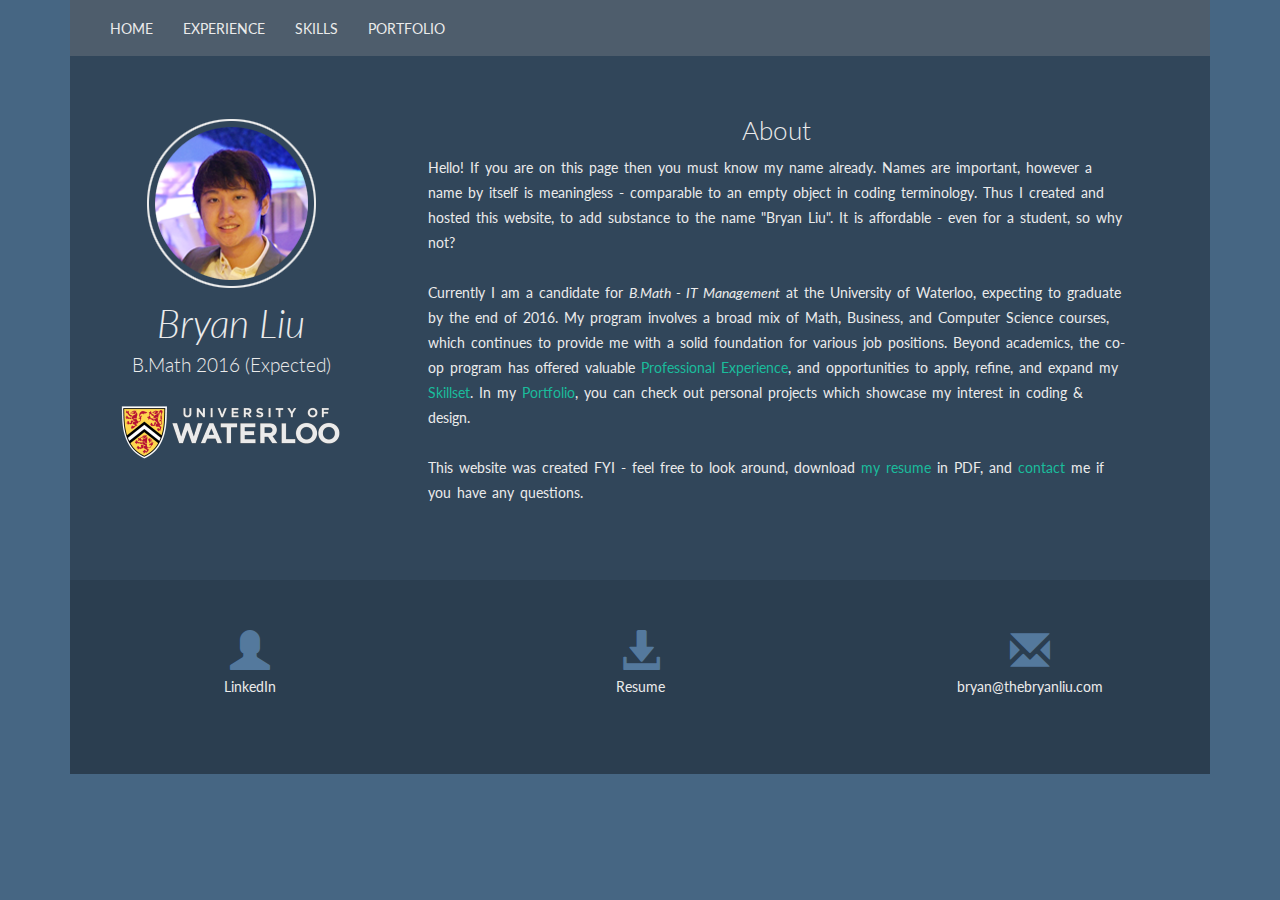
<file: index.html>
<!DOCTYPE html>
<html>
<head>
    <meta charset="utf-8">

    <title>Bryan Liu - Home</title>

    <meta name="viewport" content="width=device-width, initial-scale=1">
    <meta name="description" content="Official Website of Bryan Liu, BMath University of Waterloo">
    <meta name="author" content="Bryan Liu">
    <meta name="keywords" content="Bryan Liu, Bryan Liu Markham, Markham, Boyang, Boyang Liu, Designer, Programmer, Waterloo, University of Waterloo, Toronto, Developer, Coder, Bryan Liu Waterloo">
    <link rel="stylesheet" type="text/css" href="assets/css/bootstrap.css">

    <script src="https://code.jquery.com/jquery-1.11.2.min.js"></script>
    <script src="assets/js/bootstrap.min.js"></script>

    <!-- Custom styles -->
    <link href="assets/css/main.css" rel="stylesheet">
</head>
<body>

<div class="container">

    <nav role="navigation" class="navbar navbar-default navbar-static-top">
      <div class="container-fluid">
          <!-- Mobile Navbar -->
          <div class="navbar-header">
              <button type="button" data-target="#navbarcollapse" data-toggle="collapse" class="navbar-toggle">
                  <span class="sr-only">Toggle navigation</span>
                  <span class="icon-bar"></span>
                  <span class="icon-bar"></span>
                  <span class="icon-bar"></span>
              </button>
            <a href="index.html" class="navbar-brand">Home</a>
          </div>
          <!-- Navigation -->

          <div id="navbarcollapse" class="collapse navbar-collapse">

              <ul class="nav navbar-nav">

                  <li><a href="experience.html">Experience</a></li>
                  <li><a href="skills.html">Skills</a></li>
                  <li><a href="portfolio.html">Portfolio</a></li>

              </ul>
          </div>
      </div>
  </nav>
</div>

<div class="container">
  <div id="ww">
      <!-- <div class="container"> -->
      <div class="row it">
        <div class="col-lg-3 centered">
          <h1><img src="assets/images/me.png" alt="Bryan"></h1>
          <h1>Bryan Liu</h1>
          <h4>B.Math 2016 (Expected)</h4><br>
          <h1><img src="assets/images/uwaterloo2.png" alt="uwaterloo"></h1>
        </div>
        <div class="col-lg-9 it">

            <div class="centered"><h3>About</h3></div>
          <p>Hello! If you are on this page then you must know my name already. Names are important, however a name by itself is meaningless -
             comparable to an empty object in coding terminology. Thus I created and hosted this website, to add substance to the name "Bryan Liu". It is affordable - even for a student, so why not?</p>

          <p>Currently I am a candidate for <i>B.Math - IT Management</i> at the University of Waterloo, expecting to graduate by the end of 2016.
            My program involves a broad mix of Math, Business, and Computer Science courses, which continues to provide me with a solid foundation for various job positions.
            Beyond academics, the co-op program has offered valuable <a href= "experience.html">Professional Experience</a>, and opportunities to apply, refine, and expand my <a href="skills.html">Skillset</a>.
            In my <a href="portfolio.html">Portfolio</a>, you can check out personal projects which showcase my interest in coding & design.</p>

          <p>This website was created FYI - feel free to look around, download <a href="assets/files/bryanliu_resume_2015.pdf" target="_blank">my resume</a> in PDF, and <a href="mailto:bryan@thebryanliu.com">contact</a> me if you have any questions. </p>
        </div>
      </div>
  </div>

  <!-- +++++ Projects Section +++++ -->
  <div id="ww2">

    <div class="row centered">
      <div class="col-sm-4">
        <!-- <a class="zoom blue" href="https://ca.linkedin.com/pub/bryan-liu/60/914/a21"><img class="img-responsive" src="assets/images/linkedin.png" alt="LinkedIn" /></a> -->
        <a href="https://ca.linkedin.com/pub/bryan-liu/60/914/a21" target="_blank"><span class="glyphicon glyphicon-user"></span></a>
      <p>LinkedIn</p>
      </div>
      <div class="col-sm-4">
        <a href="assets/files/bryanliu_resume_2015.pdf" target="_blank"><span class="glyphicon glyphicon-download-alt"></span></a>
        <p>Resume</p>
      </div>
      <div class="col-sm-4">
	       <a href="mailto:bryan@thebryanliu.com"><span class="glyphicon glyphicon-envelope"></span></a>
        <p>bryan@thebryanliu.com</p>

      </div>
    </div><!-- /row -->

<!-- /container -->
</div>

</div>


</body>
</html>
</file>
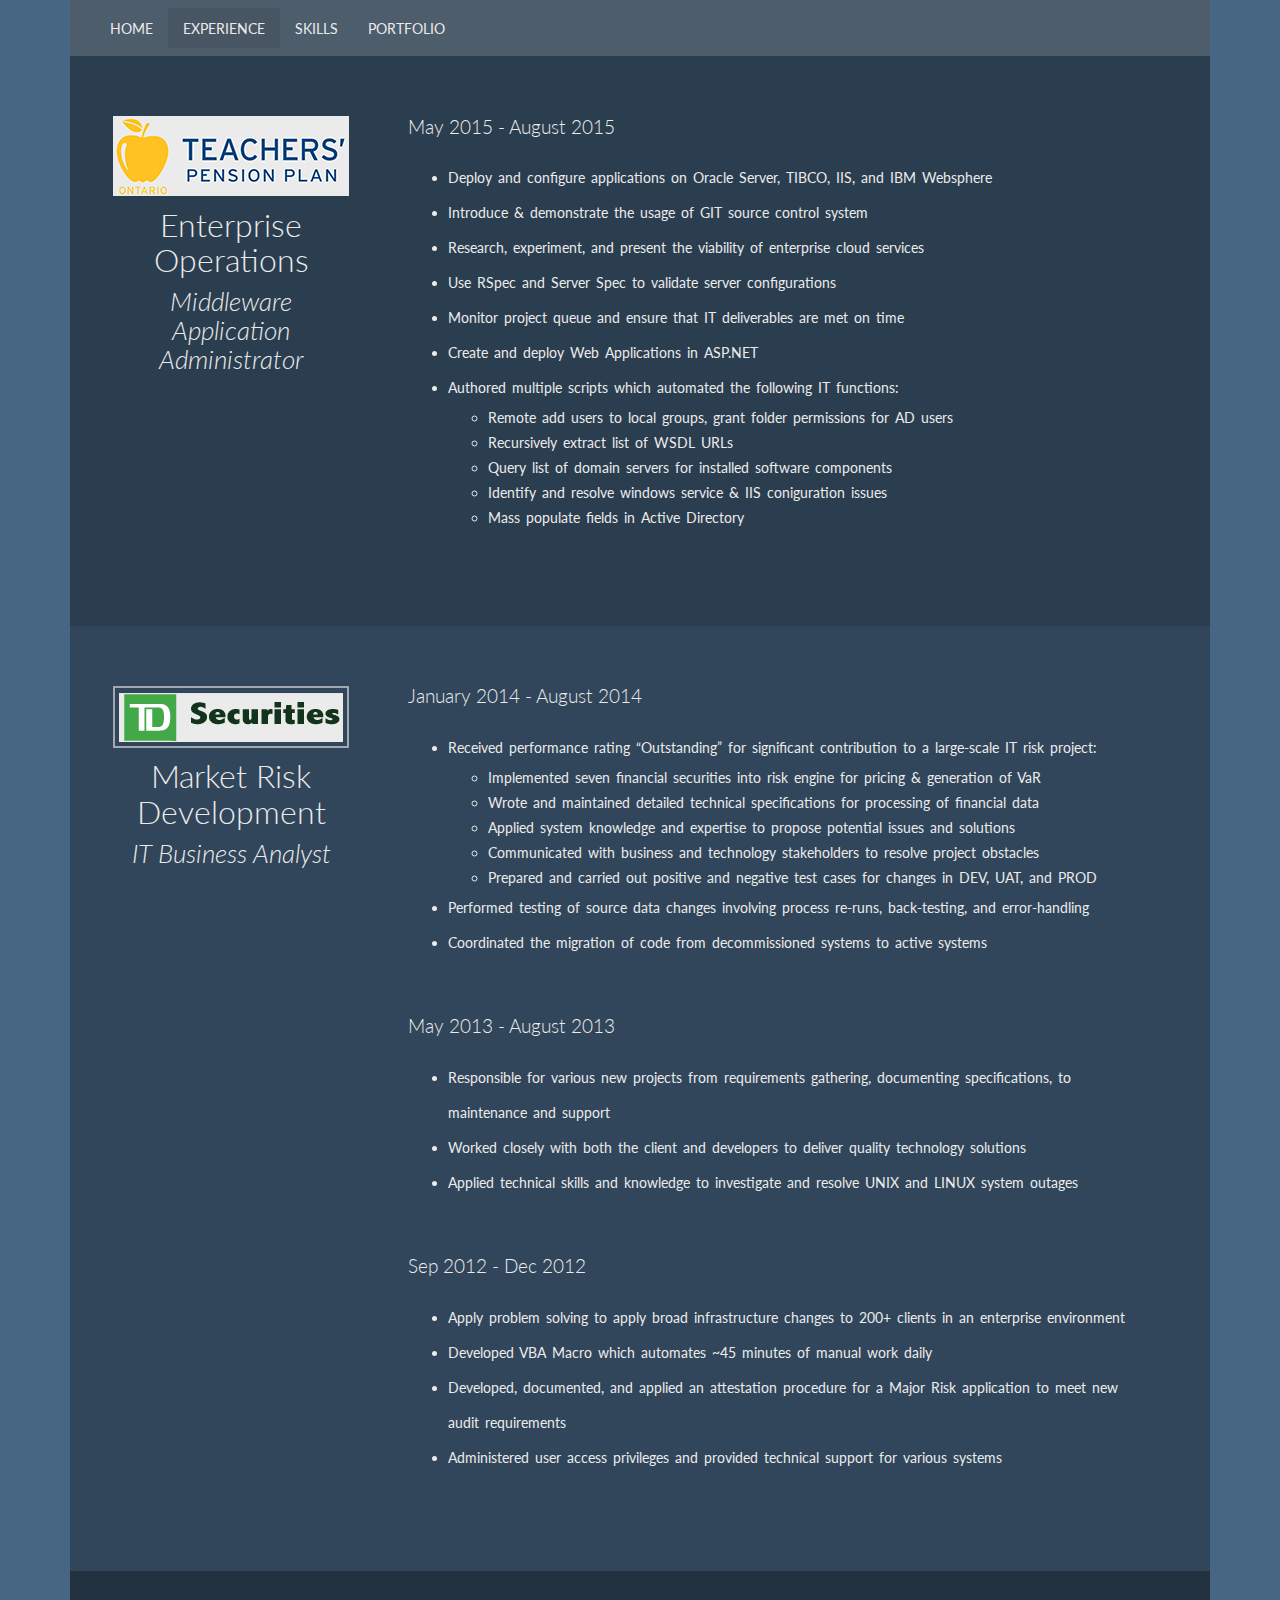
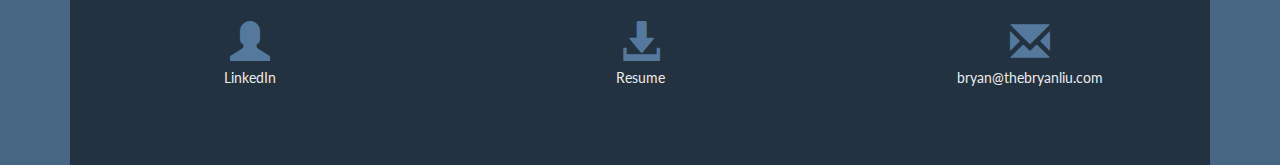
<file: experience.html>
<!DOCTYPE html>
<html>
<head>
    <meta charset="utf-8">

    <title>Bryan Liu - Experience</title>

    <meta name="viewport" content="width=device-width, initial-scale=1">
    <meta name="description" content="Official Website of Bryan Liu, BMath University of Waterloo">
    <meta name="author" content="Bryan Liu">
    <meta name="keywords" content="Bryan Liu, Bryan Liu Markham, Markham, Boyang, Boyang Liu, Designer, Programmer, Waterloo, University of Waterloo, Toronto, Developer, Coder, Bryan Liu Waterloo">
    <link rel="stylesheet" type="text/css" href="assets/css/bootstrap.css">

    <script src="https://code.jquery.com/jquery-1.11.2.min.js"></script>
    <script src="assets/js/bootstrap.min.js"></script>

    <!-- Custom styles -->
    <link href="assets/css/main.css" rel="stylesheet">
</head>
<body>

<div class="container">

    <nav role="navigation" class="navbar navbar-default navbar-static-top">
      <div class="container-fluid">
          <!-- Mobile Navbar -->
          <div class="navbar-header">
              <button type="button" data-target="#navbarcollapse" data-toggle="collapse" class="navbar-toggle">
                  <span class="sr-only">Toggle navigation</span>
                  <span class="icon-bar"></span>
                  <span class="icon-bar"></span>
                  <span class="icon-bar"></span>
              </button>
            <a href="index.html" class="navbar-brand">Home</a>
          </div>
          <!-- Navigation -->

          <div id="navbarcollapse" class="collapse navbar-collapse">
              <ul class="nav navbar-nav">
                  <li class="active"><a href="experience.html">Experience</a></li>
                  <li><a href="skills.html">Skills</a></li>
                  <li><a href="portfolio.html">Portfolio</a></li>

              </ul>
          </div>
      </div>
  </nav>
</div>

<div class="container">

  <div id="ww2">
      <!-- <div class="container"> -->
      <div class="row it">
        <div class="col-lg-3 centered">
          <h1><img src="assets/images/otpp.png" alt="Bryan"></h1>
          <h2>Enterprise Operations</h2>
          <h3><i>Middleware Application Administrator</i></h3>
        <br>

        </div>
        <div class="col-lg-9 it">

          <h4>May 2015 - August 2015</h4>
          <pe><ul>

            <li>Deploy and configure applications on Oracle Server, TIBCO, IIS, and IBM Websphere</li>
            <li>Introduce & demonstrate the usage of GIT source control system</li>
            <li>Research, experiment, and present the viability of enterprise cloud services</li>
            <li>Use RSpec and Server Spec to validate server configurations
            <li>Monitor project queue and ensure that IT deliverables are met on time</li>
            <li>Create and deploy Web Applications in ASP.NET</li>
            <li>Authored multiple scripts which automated the following IT functions:</li>
              <ul>
                <li>Remote add users to local groups, grant folder permissions for AD users</li>
                <li>Recursively extract list of WSDL URLs</li>
                <li>Query list of domain servers for installed software components</li>
                <li>Identify and resolve windows service & IIS coniguration issues</li>
                <li>Mass populate fields in Active Directory</li>


          </ul>
          </pe>



        </div>
      </div>
  </div>

  <div id="ww">
      <!-- <div class="container"> -->
      <div class="row it">
        <div class="col-lg-3 centered">
          <h1><img src="assets/images/td_securities.png" alt="Bryan"></h1>
          <h2>Market Risk Development</h2>
          <h3><i>IT Business Analyst</i></h3>
        <br>

        </div>
        <div class="col-lg-9 it">

          <h4>January 2014 - August 2014</h4>
          <pe><ul>
            <li>Received performance rating “Outstanding” for significant contribution to a large-scale IT risk project:</li>
              <ul>
                <li>Implemented seven financial securities into risk engine for pricing & generation of VaR</li>
                <li>Wrote and maintained detailed technical specifications for processing of financial data</li>
                <li>Applied system knowledge and expertise to propose potential issues and solutions</li>
                <li>Communicated with business and technology stakeholders to resolve project obstacles</li>
                <li>Prepared and carried out positive and negative test cases for changes in DEV, UAT, and PROD</li>
              </ul>

            <li>Performed testing of source data changes involving process re-runs, back-testing, and error-handling</li>
            <li>Coordinated the migration of code from decommissioned systems to active systems</li></ul>
          </pe>

          <h4>May 2013 - August 2013</h4>
          <pe><ul>
            <li>Responsible for various new projects from requirements gathering, documenting specifications, to maintenance and support</li>
            <li>Worked closely with both the client and developers to deliver quality technology solutions</li>
            <li>Applied technical skills and knowledge to investigate and resolve UNIX and LINUX system outages</li></ul>
          </pe>

          <h4>Sep 2012 - Dec 2012</h4>
          <pe><ul>
            <li>Apply problem solving to apply broad infrastructure changes to 200+ clients in an enterprise environment</li>
            <li>Developed VBA Macro which automates ~45 minutes of manual work daily</li>
            <li>Developed, documented, and applied an attestation procedure for a Major Risk application to meet new audit requirements</li>
            <li>Administered user access privileges and provided technical support for various systems</li></ul>
          </pe>


        </div>
      </div>
  </div>

  <!-- Footer -->
  <div id="ww3">

    <div class="row centered">
      <div class="col-sm-4">
        <!-- <a class="zoom blue" href="https://ca.linkedin.com/pub/bryan-liu/60/914/a21"><img class="img-responsive" src="assets/images/linkedin.png" alt="LinkedIn" /></a> -->
        <a href="https://ca.linkedin.com/pub/bryan-liu/60/914/a21" target="_blank"><span class="glyphicon glyphicon-user"></span></a>
      <p>LinkedIn</p>
      </div>
      <div class="col-sm-4">
        <a href="assets/files/bryanliu_resume_2015.pdf" target="_blank"><span class="glyphicon glyphicon-download-alt"></span></a>
        <p>Resume</p>
      </div>
      <div class="col-sm-4">
	       <a href="mailto:bryan@thebryanliu.com"><span class="glyphicon glyphicon-envelope"></span></a>
        <p>bryan@thebryanliu.com</p>

      </div>
    </div><!-- /row -->

<!-- /container -->
</div>

</div>


</body>
</html>
</file>
<file: assets/css/main.css>
/*
 * Author: Carlos Alvarez
 * URL: http://alvarez.is
 *
 * Project Name: STANLEY - Free Bootstrap 3 Theme
 * Version: 1.0
 * URL: http://blacktie.co
 */

/*@import url(http://fonts.googleapis.com/css?family=Montserrat:400,700);*/

/* portfolio images */
imgp {

	margin: 5px;
}


body {
  	background-color: #466683;

    font-weight: 400;
    font-size: 14px;
    color: #ebebeb;

    -webkit-font-smoothing: antialiased;
    -webkit-overflow-scrolling: touch;
}


/* Titles
h1, h2, h3, h4, h5, h6 {
	font-family: 'Montserrat', sans-serif;
    font-weight: 700;
    color: #333;
}

h1 {
	font-size: 35px;
	margin-top: 30px;
	margin-bottom: 30px;
} */

/* Isotope Grid */
.grid-item { width: 25%; }
.grid-item--width2 { width: 50%; }

/* Paragraph & Typographic */
p {
    line-height: 25px;
    margin-bottom: 25px;
    font-size: 14px;
    margin-left: 20px;
    margin-right: 20px;
    word-spacing:2px;
}

pe {
    line-height: 35px;
    margin-bottom: 25px;
    font-size: 14px;
    margin-left: 20px;
    margin-right: 20px;
    word-spacing:2px;

}

li + ul {
  line-height: 25px;
  font-size: 14px;
}

h4 {
  margin-bottom: -12px;
}

.centered {
    text-align: center;
}

/* Links */
a {
    color: #1abc9c;
    word-wrap: break-word;

    -webkit-transition: color 0.1s ease-in, background 0.1s ease-in;
    -moz-transition: color 0.1s ease-in, background 0.1s ease-in;
    -ms-transition: color 0.1s ease-in, background 0.1s ease-in;
    -o-transition: color 0.1s ease-in, background 0.1s ease-in;
    transition: color 0.1s ease-in, background 0.1s ease-in;
}

a:hover,
a:focus {
    color: #7b7b7b;
    text-decoration: none;
    outline: 0;
}

a:before,
a:after {
    -webkit-transition: color 0.1s ease-in, background 0.1s ease-in;
    -moz-transition: color 0.1s ease-in, background 0.1s ease-in;
    -ms-transition: color 0.1s ease-in, background 0.1s ease-in;
    -o-transition: color 0.1s ease-in, background 0.1s ease-in;
    transition: color 0.1s ease-in, background 0.1s ease-in;
}

 hr {
    display: block;
    height: 1px;
    border: 0;
    border-top: 1px solid #ccc;
    margin: 1em 0;
    padding: 0;
}

.navbar {
	text-transform: uppercase;
	margin-bottom: 0px;
  font-size: 14px;
  padding-top: 8px;
  padding-bottom: 8px;
  padding-left: 25px;
}

.navbar-inverse {
	padding-bottom: 70px;
	padding-top: 70px;
}

.exp-color1 {
  background-color: #385269;
}

.navbar-inverse {
	background-color: #1abc9c;
	border-color: #16a085;
}

.navbar-inverse .navbar-nav > li > a {
	color: white;
}

.navbar-inverse .navbar-nav > li > a:hover {
	color: #222222;
}

.navbar-brand {
	font-size: 14px;


}

.navbar-inverse .navbar-brand {
	color: white;
}

.navbar-inverse .navbar-toggle {
	border-color: transparent;
}

.progress-bar-theme {
  background-color: #1abc9c;
}


/* Helpers */

.mt {
	margin-top: 40px;
	margin-bottom: 40px;
}

.pt {
	padding-top: 50px;
	padding-bottom: 50px;
}

.introduction {
	margin-top: 20px;
	margin-bottom: 20px;
}



.it {
  padding-left: 40px;
  padding-right: 40px;
}

.itt {
  padding-left: 50px;
  padding-right: 50px;
}

/* +++++ WRAP SECTIONS +++++ */

#skillicons {
    color: #ebebeb;
    text-shadow: 1px 1px 1px #ccc;
    font-size: 65px;
}

#ww {
	padding-top: 50px;
	padding-bottom: 50px;
  background-color: #31465A;
}


#ww2 {
	background-color: #2b3e50;
	padding-top: 50px;
	padding-bottom: 50px;
}

#ww3 {
	background-color: #223240;
	padding-top: 50px;
	padding-bottom: 50px;
}

#footer p {
	color: white;
}

#footer h4 {
	color: white;
	text-transform: uppercase;
	padding-bottom: 20px;
}


/* +++++ Color Wraps / Blog Page +++++ */

#grey {
	padding-top: 60px;
	padding-bottom: 60px;
	background-color: #f2f2f2;
}

#white {
	padding-top: 60px;
	padding-bottom: 60px;
	background-color: #ffffff;
}



/* Blog Date*/
bd {
	font-size: 12px;
	text-transform: uppercase;
	color: #d2d2d2;
	font-weight: 700;
}

/* Blog Author*/
ba {
	font-size: 12px;
	text-transform: uppercase;
}

/* Blog Quote */
.bq {
	font-size: 22px;
	padding-top: 30px;
}

/* Blog Tags */
bt {
	font-size: 12px;
}

/* ================== PORTFOLIO IMAGES HOVER EFFECT ================== */
/* Effects also are controled by hover.zoom.js */
.zoom {
    display:block;
    position:relative;
    overflow:hidden;
    background:transparent url(../img/loader.gif) no-repeat center;
}


    .zoomOverlay {
        position:absolute;
        top:0; left:0;
        bottom:0; right:0;
        display:none;
        background-image:url(../img/zoom.png);
        background-repeat:no-repeat;
        background-position:center;
    }

.zoom2 {
	opacity: 1;
}

.zoom2:hover {
	opacity: 0.5;
}

/* glyphicon Configuration */

.glyphicon {
	font-size: 40px;
	color: #54799d;
}

.portfolioFilter a { 
    margin-right: 10px; 
    color: #ebebeb;
    text-decoration:none;
}
 
.portfolioFilter a.current { 
    font-weight:bold;
}

.isotope-item {
    z-index: 2;
}
.isotope-hidden.isotope-item {
    pointer-events: none;
    z-index: 1;
}
.isotope,
.isotope .isotope-item {
  /* change duration value to whatever you like */
 
    -webkit-transition-duration: 0.8s;
    -moz-transition-duration: 0.8s;
    transition-duration: 0.8s;
}
.isotope {
    -webkit-transition-property: height, width;
    -moz-transition-property: height, width;
    transition-property: height, width;
}
.isotope .isotope-item {
    -webkit-transition-property: -webkit-transform, opacity;
    -moz-transition-property: -moz-transform, opacity;
    transition-property: transform, opacity;
}

.mfp-with-zoom .mfp-container,
.mfp-with-zoom.mfp-bg {
	opacity: 0;
	-webkit-backface-visibility: hidden;
	-webkit-transition: all 0.3s ease-out; 
	-moz-transition: all 0.3s ease-out; 
	-o-transition: all 0.3s ease-out; 
	transition: all 0.3s ease-out;
}

.mfp-with-zoom.mfp-ready .mfp-container {
		opacity: 1;
}
.mfp-with-zoom.mfp-ready.mfp-bg {
		opacity: 0.8;
}

.mfp-with-zoom.mfp-removing .mfp-container, 
.mfp-with-zoom.mfp-removing.mfp-bg {
	opacity: 0;
}

.mfp-no-margins img.mfp-img {
	padding: 0;
}
/* position of shadow behind the image */
.mfp-no-margins .mfp-figure:after {
	top: 0;
	bottom: 0;
}
/* padding for main container */
.mfp-no-margins .mfp-container {
	padding: 0;
}
</file>
